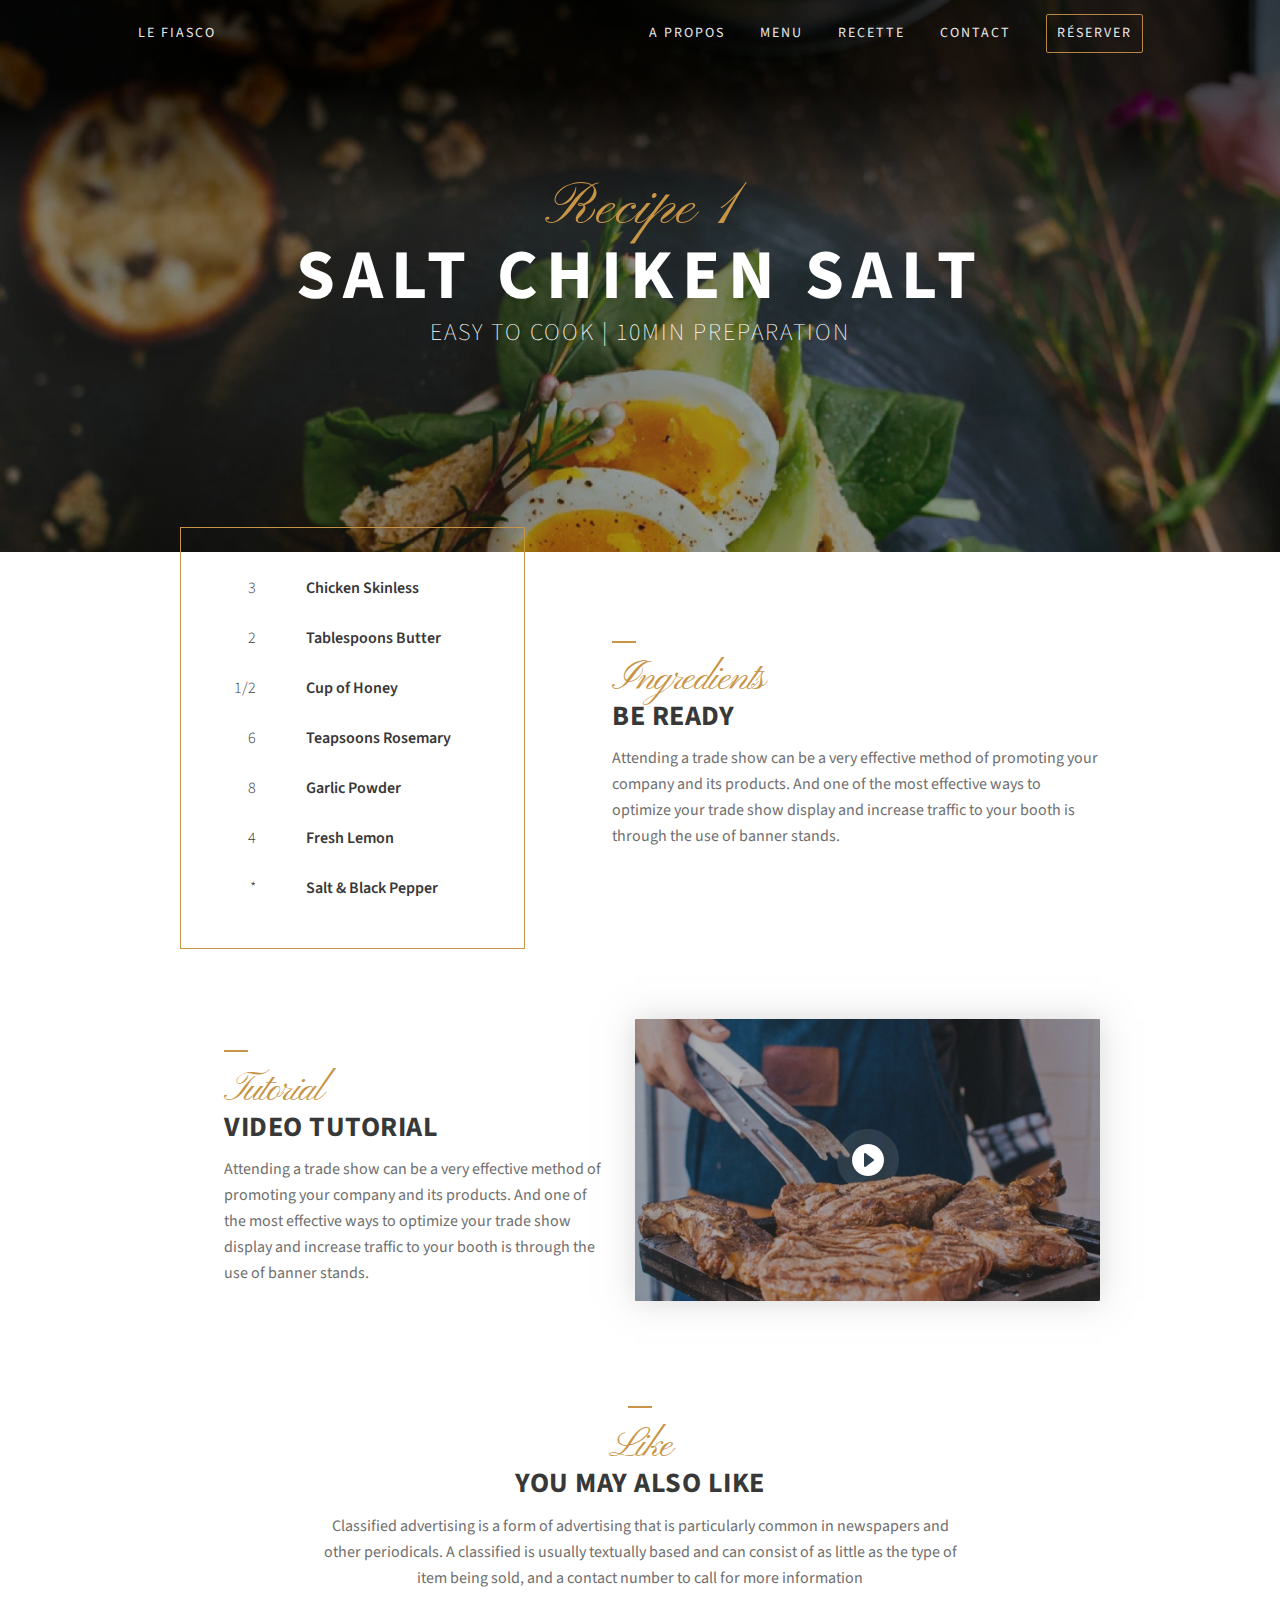
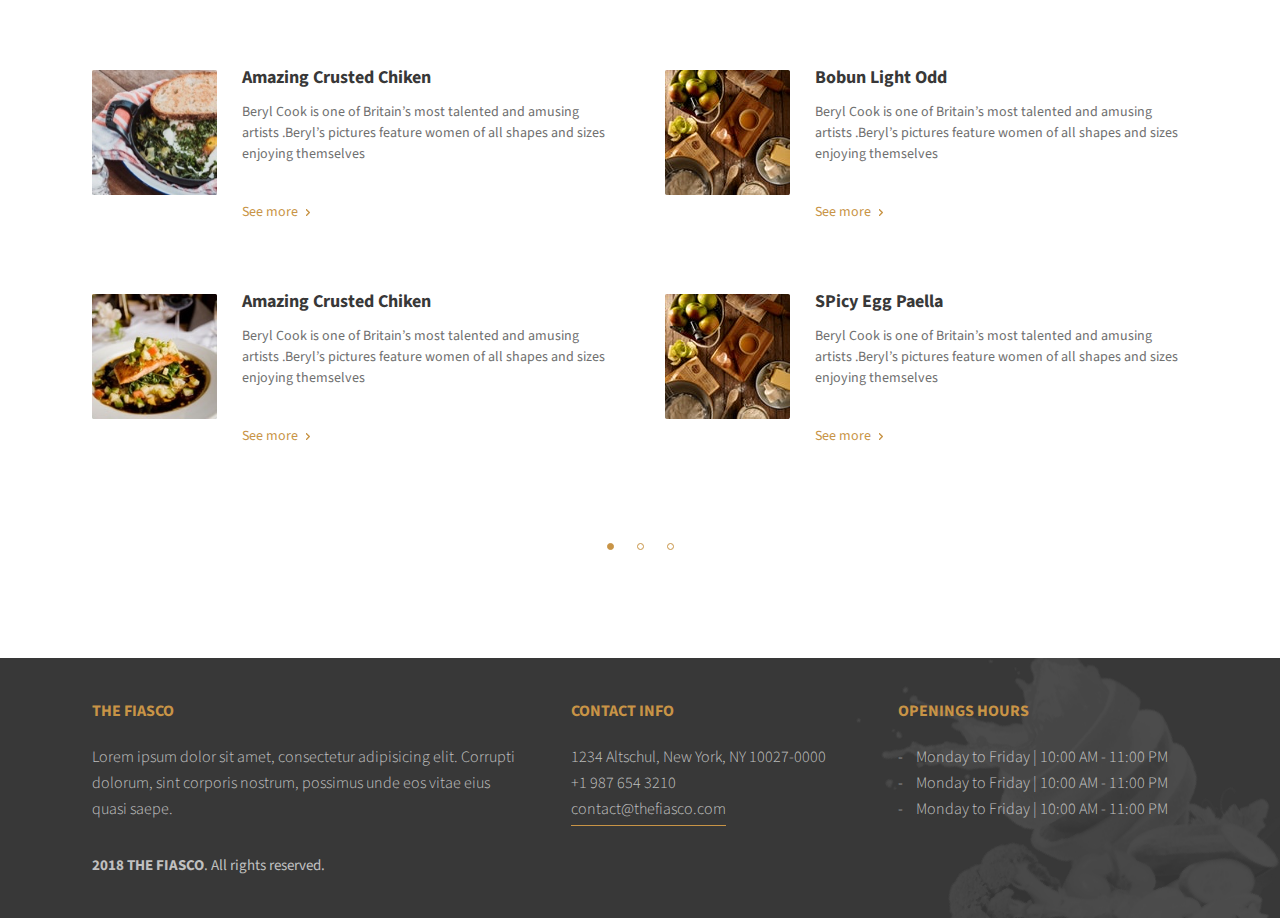
<file: RESTAURENT-Fiasco/recipe1.html>
<!DOCTYPE html>
<html lang="en">
    <head>
        <meta charset="UTF-8">
        <meta http-equiv="X-UA-Compatible" content="IE=edge">
        <meta name="viewport" content="width=device-width, initial-scale=1.0">
        <meta
            name="desciption"
            content="Notre restaurent est spécialisé dans les mets africains">

        <!-- google font/ Pinyon Script & Source -->

        <link
            href="https://fonts.googleapis.com/css2?family=Pinyon+Script&family=Source+Sans+Pro:wght@300;400;600;700;900&display=swap"
            rel="stylesheet">

        <!-- google font -->

        <!-- style -->
        <link rel="stylesheet" href="asset/style/style.css">
        <title>Recette 1</title>
    </head>
    <body>

        <header class="header">

            <div class="topbar container">

                <div class="logo">
                    <a href="/index.html">Le fiasco</a>
                </div>

                <nav class="menu">
                    <a href="/about.html" class="menu_item">A propos</a>
                    <a href="/menu.html" class="menu_item">Menu</a>
                    <a href="/recipes.html" class="menu_item">Recette</a>
                    <a href="/contact.html" class="menu_item">Contact</a>
                    <a href="/reserver.html" class="menu_item menu_button">Réserver</a>
                </nav>
            </div>

            <div class="baseline">
                <span class="baseline_welcome">Recipe 1</span>
                <strong class="baseline_name">Salt chiken salt</strong>
                <span class="baseline_slogan">Easy to cook | 10min preparation
                </span>
            </div>
        </header>

        <section class="section_overflow" id="section_home">
            <div class="conatiner_small">

                <div class="block block_left">

                    <div class="block_ingredients">
                        <ul>
                            <li data-qte="3">Chicken Skinless</li>
                            <li data-qte="2">Tablespoons Butter</li>
                            <li data-qte="1/2">Cup of Honey</li>
                            <li data-qte="6">Teapsoons Rosemary</li>
                            <li data-qte="8">Garlic Powder</li>
                            <li data-qte="4">Fresh Lemon</li>
                            <li data-qte="*">Salt & Black Pepper</li>
                        </ul>
                    </div>

                    <div class="block_body">

                        <h2 class="title">
                            <span>Ingredients</span>
                            be ready</h2>
                        <p>
                            Attending a trade show can be a very effective method of promoting your company
                            and its products. And one of the most effective ways to optimize your trade show
                            display and increase traffic to your booth is through the use of banner stands.
                        </p>

                    </div>
                </div>

                <div class="block block_right">

                    <a class="block_video" href="#">
                        <img src="asset/images/tutorial.jpg" alt="crusted chicken">
                    </a>

                    <div class="block_body">

                        <h2 class="title">
                            <span>Tutorial</span>
                            video tutorial</h2>
                        <p>
                            Attending a trade show can be a very effective method of promoting your company
                            and its products. And one of the most effective ways to optimize your trade show
                            display and increase traffic to your booth is through the use of banner stands.
                        </p>

                    </div>
                </div>

                <div class="block block_centered block_last">

                    <div class="block_body">

                        <h2 class="title">
                            <span>Like</span>
                            You may also like
                        </h2>
                        <p>
                            Classified advertising is a form of advertising that is particularly common in
                            newspapers and other periodicals. A classified is usually textually based and
                            can consist of as little as the type of item being sold, and a contact number to
                            call for more information
                        </p>

                    </div>
                </div>

            </div>

            <div class="container">

                <div class="menu_mosaic" id="menu">

                    <div class="menu_summary_item">
                        <img
                            src="asset/images/crusted-chicken-square.jpg"
                            alt="crusted chickens"
                            class="menu_summary_img">

                        <h3 class="menu_summary_title">Amazing Crusted chiken</h3>

                        <p>
                            Beryl Cook is one of Britain’s most talented and amusing artists .Beryl’s
                            pictures feature women of all shapes and sizes enjoying themselves
                        </p>
                        <div class="more">
                            <a href="#">See more</a>
                        </div>

                    </div>

                    <div class="menu_summary_item">
                        <img src="asset/images/fruit.png" alt="bobun" class="menu_summary_img">

                        <h3 class="menu_summary_title">Bobun light odd</h3>

                        <p>
                            Beryl Cook is one of Britain’s most talented and amusing artists .Beryl’s
                            pictures feature women of all shapes and sizes enjoying themselves
                        </p>
                        <div class="more">
                            <a href="#">See more</a>
                        </div>
                    </div>

                    <div class="menu_summary_item">
                        <img
                            src="asset/images/poisson-square.jpg"
                            alt="poisson"
                            class="menu_summary_img">

                        <h3 class="menu_summary_title">Amazing Crusted chiken</h3>

                        <p>
                            Beryl Cook is one of Britain’s most talented and amusing artists .Beryl’s
                            pictures feature women of all shapes and sizes enjoying themselves
                        </p>
                        <div class="more">
                            <a href="#">See more</a>
                        </div>
                    </div>

                    <div class="menu_summary_item">
                        <img src="asset/images/fruit.png" alt="paella" class="menu_summary_img">

                        <h3 class="menu_summary_title">SPicy egg paella</h3>

                        <p>
                            Beryl Cook is one of Britain’s most talented and amusing artists .Beryl’s
                            pictures feature women of all shapes and sizes enjoying themselves
                        </p>
                        <div class="more">
                            <a href="#">See more</a>
                        </div>
                    </div>

                </div>

                <ul class="pagination">
                    <li>
                        <a href="#1" class="active">1</a>
                    </li>
                    <li>
                        <a href="#2">2</a>
                    </li>
                    <li>
                        <a href="#3">3</a>
                    </li>
                </ul>

            </div>

        </section>

        <footer class="footer" id="footer">
            <div class="container">
                <div class="footer_columns">

                    <div class="footer_column">
                        <div class="footer_title">The fiasco</div>
                        <p>
                            Lorem ipsum dolor sit amet, consectetur adipisicing elit. Corrupti dolorum, sint
                            corporis nostrum, possimus unde eos vitae eius quasi saepe.
                        </p>
                    </div>

                    <div class="footer_column">
                        <div class="footer_title">Contact info</div>
                        <p>
                            1234 Altschul, New York, NY 10027-0000
                            <br>
                            +1 987 654 3210
                            <br>
                            <a href="mailto:contact@thefiasco.com">contact@thefiasco.com</a>
                        </p>
                    </div>

                    <div class="footer_column">
                        <div class="footer_title">Openings hours</div>
                        <ul>
                            <li>
                                Monday to Friday | 10:00 AM - 11:00 PM
                            </li>
                            <li>
                                Monday to Friday | 10:00 AM - 11:00 PM
                            </li>
                            <li>
                                Monday to Friday | 10:00 AM - 11:00 PM
                            </li>
                        </ul>
                    </div>

                </div>

                <div class="footer_credits">
                    <span>2018 the fiasco</span>. All rights reserved.
                </div>

            </div>
        </footer>
    </body>
</html>
</file>
<file: RESTAURENT-Fiasco/asset/style/style.css>
*,
*::after,
*::before {
    box-sizing: border-box;
    margin: 0;
    padding: 0;
    list-style: none;
    text-decoration: none;
    outline: none;
    border: none;
}

html {
    font-size: 14px;
}

body {
    position: relative;
    font-family: 'Source Sans Pro', "Poppins", sans-serif;
    background-color: #fff;
    line-height: 1.625;
    font-weight: 400;
    letter-spacing: 0;
    color: var(--body-color);

    height: 100vh;
    display: flex;
    flex-direction: column;
    scroll-behavior: smooth;
}

a {
    color: inherit;
    transition: 0.3s ease;
}

:root {
    --orange-dore: #c89446;
    --h2-color-dark: #383838;
    --h3-color-dark: #1D1D1D;
    --body-color: #6F6F6F;
    --font-Pinyon: 'Pinyon Script', serif;
}

img {
    max-width: 100%;
    height: auto;
}

/* =========================================== begin ========================================  */

.header {
    background: linear-gradient(180deg, rgba(0, 0, 0, .7) 15.5%, rgba(54, 54, 54, .5) 39.24%, rgba(28, 28, 28, .4)), url("../images/eggs.jpg") center center / cover no-repeat;
    color: #fff;
}

.topbar {
    text-align: center;
    text-transform: uppercase;
    font-size: 0.875rem;
    opacity: 0.9;
    letter-spacing: 2px;
    padding: 18px 0;
}

.logo {
    margin-bottom: 15px;
}

.menu_item {
    display: inline-block;
    margin: 0 15px;
}

.menu_item:hover {
    color: var(--orange-dore);
}

.menu_button {
    padding: 7px 10px;
    border-radius: 2px;
    border: 1px solid var(--orange-dore);
    transition: 0.3s ease;
    margin-top: 10px;
}

.menu_button:hover {
    background: var(--orange-dore);
    color: #fff;
}

.baseline {
    line-height: 1;
    display: flex;
    text-align: center;
    padding: 50px 0 70px;
    flex-direction: column;
    align-items: center;
    justify-content: center;
}

.baseline_welcome {
    font-family: "Pinyon Script", sans-serif;
    font-size: 2rem;
    color: var(--orange-dore);
    letter-spacing: 0.9px;
}

.baseline_name {
    font-size: 2.5rem;
    font-weight: bold;
    letter-spacing: 5px;
    padding: 5px 0 10px;
    text-transform: uppercase;
}

.baseline_slogan {
    font-size: 1rem;
    font-weight: lighter;
    letter-spacing: 2px;
    text-transform: uppercase;
}

.conatiner_small {
    max-width: 960px;
    width: 100%;
    margin: 0 auto;
    padding: 20px;
    margin-bottom: 17px;
}

.container {
    max-width: 1294px;
    width: 100%;
    margin: 0 auto;
    padding: 0 92px;
    margin-bottom: 0;
}

.block {
    text-align: center;
    margin-bottom: 50px;
}

.block_img {
    max-width: 315px;
    margin: 0 auto;
    border: 1px solid var(--orange-dore);
}

.block img {
    display: block;
}

/*.block_body {
    text-align: center;
}*/

.title {
    font-size: 1.75rem;
    font-weight: bold;
    line-height: 1.1;
    letter-spacing: 2px;
    color: var(--h2-color-dark);
    text-transform: uppercase;
    padding: 10px 0;
    letter-spacing: 0.5px;
}

.title::before {
    display: inline-block;
    content: '';
    width: 24px;
    height: 2px;
    background: var(--orange-dore);
    margin-bottom: 0.6rem;
}

.title span {
    display: block;
    font-family: var(--font-Pinyon);
    font-weight: lighter;
    font-size: 2.5rem;
    color: var(--orange-dore);
    text-transform: none;
    letter-spacing: -1.5px;
}

.block_body p {
    /*text-align: justify;
    text-align-last:center;*/
    padding-bottom: 5px;
}

.more {
    display: inline-block;
    color: var(--orange-dore);
    transition: 0.3s ease;
}

.more::after {
    display: inline-block;
    content: '';
    width: 7px;
    height: 7px;
    background: url("../images/arrow-right.svg") right 3px center / cover no-repeat;
    margin-left: 5px;
    transition: transform 0.3s;
}

.more:hover::after {
    transform: translateX(5px);
}

.more:hover {
    text-decoration: underline;
}

.block_centered .block_body {
    max-width: 640px;
    margin-left: auto;
    margin-right: auto;
}

.navigation_menu {
    display: flex;
    flex-wrap: wrap;
    justify-content: space-between;
    align-items: center;
    margin-bottom: 20px;
    font-weight: bold;
    text-transform: uppercase;
}

.navigation_menu a {
    margin: 0 0 0 5px;
    border-bottom: 2px solid transparent;
    transition: 0.3s ease;
}

.navigation_menu a:hover {
    border-bottom: 2px solid var(--orange-dore);
}

.menu_left,
.menu_right {
    margin: 0 0 40px;
}

.menu_img {
    max-width: 160px;
    margin: 0 auto 10px;
}

h3.menu_title {
    color: var(--h3-color-dark);
}

.ingredients_menu {
    margin: 0;
    font-weight: 600;
    color: var(--h2-color-dark);
    text-transform: uppercase;
    text-align: center;
}

.ingredients_menu a {
    position: relative;
    display: inline-block;
    margin: 0 6px;
}

.ingredients_menu a::after {
    position: absolute;
    content: '';
    display: block;
    width: 100%;
    height: 2px;
    bottom: 5px;
    left: 0;
    background: transparent;
    transition: 0.3s ease;
}

.ingredients_menu .active::after,
.ingredients_menu a:hover::after {
    background: var(--orange-dore);
    bottom: 0;
}

.menu_summary {
    letter-spacing: 0.5px;
    position: relative;
    margin-bottom: 103px;
    z-index: 3;
}

.menu_summary_item {
    position: relative;
    padding-left: 120px;
    margin-bottom: 30px;
    z-index: 2;
}

.menu_summary_img {
    position: absolute;
    width: 100px;
    left: 0;
    top: 7px;
}

.menu_summary_title {
    font-size: 1.125rem;
    font-weight: bold;
    color: var(--h2-color-dark);
    padding-bottom: 0.6rem;
    text-transform: capitalize;
    background: #fff;
}

.menu_summary_item p {
    line-height: 1.5;
    font-size: 0.875rem;
    background: #fff;
}

.menu_summary_price {
    font-family: var(--font-Pinyon);
    font-size: 1.875rem;
    line-height: 1.5;
    color: var(--orange-dore);
}

/* -------------------- start chef cuisine -------------------  */

.reservation {
    background: linear-gradient(180deg, rgba(0, 0, 0, .7) 15.5%, rgba(54, 54, 54, .5) 39.24%, rgba(28, 28, 28, .4)), url("../images/reservation.jpg") center center / cover no-repeat;
    color: rgba(255, 255, 255, 0.7);
    padding: 50px 0;
}

.reservation p {
    max-width: 625px;
    margin: 0 auto;
}

.reservation .block_centered .block_body {
    max-width: 825px;
}

.reservation .title {
    color: #fff;
}

.reservation input,
.reservation select {
    width: 100%;
    margin-bottom: 15px;
    border: 1px solid #6F6F6F;
    border-radius: 2px;
    background: transparent;
    text-transform: uppercase;
    padding: 0 0.5rem;
    height: 2.5rem;
    font-size: 0.875rem;
    color: #fff;
    font-family: 'Source Sans Pro', sans-serif;
    transition: 0.3s ease;
    appearance: none;
}

.reservation select {
    background: no-repeat right 0.5rem center url("../images/select.svg");
}

select option {
    color: #000000;
}

.reservation input:focus,
.reservation select:focus {
    background-color: rgba(255, 255, 255, 0.1);
    border-color: var(--orange-dore);
}

.reservation .button {
    width: 100%;
}

.button {
    font-size: 0.875rem;
    background: var(--orange-dore);
    font-weight: 600;
    color: #fff;
    padding: 0.625rem 1.25rem;
    transition: 0.3s ease;
    border: 1px solid transparent;
    text-transform: uppercase;
    cursor: pointer;
}

.button:hover {
    background: transparent;
    border-color: var(--orange-dore);
}

.recipes {
    padding: 50px 0;
    background: no-repeat top left /100vw url("../images/news-bg.jpg");
}

.recipes_liste {
    font-weight: 300;
    font-size: 1.125rem;
    max-width: 888px;
    margin-left: auto;
}

.recipes_date strong {
    color: #383838;
    font-weight: 700;
    font-size: 1.75rem;
    display: block;
    line-height: 1.2;
}

.recipes_list_item {
    border-bottom: 1px solid rgb(242, 242, 242);
    padding: 1em 0;
    display: flex;
    align-items: center;
}

.recipes_liste .recipes_list_item:last-child {
    border-bottom: none;
}

.recipes_liste .more {
    display: block;
    margin-top: 60px;
    text-align: right;
    float: right;
}

.recipes_date {
    width: 60px;
    flex: none;
    line-height: 1;
    text-align: center;
}

.recipes a:hover {
    text-decoration: underline;
}

/* -------------------- end chef cuisine -------------------  */

/* -------------------- start google map -------------------  */
.map {
    flex: none;
    width: 100%;
    height: 200px;
}
/* -------------------- end google map -------------------  */

/* -------------------- start footer -------------------  */
.footer {
    background: var(--h2-color-dark) no-repeat bottom right;
    font-weight: 300;
    font-size: 1em;
    color: rgba(255, 255, 255, 0.7);
    padding: 40px 0;
}

.footer_column {
    margin-bottom: 2rem;
}

.footer_title {
    color: var(--orange-dore);
    font-weight: 700;
    font-size: 1em;
    text-transform: uppercase;
    margin-bottom: 1.25em;
}

.footer a {
    padding-bottom: 5px;
    border-bottom: 1px solid var(--orange-dore);
}

.footer a:hover {
    color: var(--orange-dore);
}

.footer_column li::before {
    content: '- ';
    margin-right: 10px;
}

.footer_credits {
    font-weight: 400;
    font-size: 0.9375em;
}

.footer_credits span {
    text-transform: uppercase;
    font-weight: bold;
}

/* -------------------- end footer -------------------  */

/* -------------------- start Recipe 1 -------------------  */
.section_overflow {
    padding: 20px 0;
}

.block_ingredients {
    border: 1px solid var(--orange-dore);
    padding: 35px 20px;
    text-align: left;
    font-weight: 600;
    color: var(--h2-color-dark);
}

.block_ingredients li::before {
    display: inline-block;
    content: attr(data-qte);
    width: 35px;
    margin-right: 20px;
    float: left;
    text-align: right;
    font-weight: 300;
}

.block_ingredients li {
    padding: 5px 0;
}

.block_video {
    display: inline-block;
    position: relative;
    text-align: center;
    background: #383838;
}

.block_video img {
    box-shadow: 0 0 30px rgba(127, 127, 127, 0.5);
    opacity: 0.6;
    transition: opacity 0.3s;
}

.block_video:hover img {
    opacity: 0.8;
}

.block_video::after {
    display: inline-block;
    position: absolute;
    content: '';
    width: 62px;
    height: 62px;
    top: calc(50% - 31px);
    left: calc(50% - 31px);
    background: url("../images/play.png") center center no-repeat;
    transition: transform 0.3s ease;
}

.block_video:hover::after {
    transform: scale(.9);
}

.pagination {
    margin: 30px 0;
    text-align: center;
}

.pagination li {
    display: inline-block;
}

.pagination a {
    display: inline-block;
    width: 7px;
    height: 7px;
    border: 1px solid var(--orange-dore);
    border-radius: 50%;
    text-indent: -400px;
    overflow: hidden;
    margin: 0 10px;
}

.pagination a.active,
.pagination a:hover {
    background: #c89446;
}
/* -------------------- end Recipe 1 -------------------  */

/* ======================== media query =====================  */
@media screen and (max-width: 483px) {
    .container {
        padding: 0 10px;
    }
}

@media screen and (min-width:630px) {

    .conatiner_small {
        padding: 10px 20px;
    }

    .block {
        text-align: initial;
        margin-bottom: 100px;
    }

    .block.block_last {
        margin-bottom: 40px;
    }
    /* ======================= Universel =================  */
    .block_img {

        position: relative;
        width: 38%;
        margin: auto;
        /*flex: none;*/
        border: none;
    }

    .block_img img {
        position: relative;
        z-index: 1;
        border: none;
    }

    /*.block_left .block_body, .block_right .block_body {
        text-align: initial;
    }*/

    .block_left .block_body,
    .block_right .block_body {
        width: 54%;
    }
    /* ====================================================  */

    .block_left,
    .block_right {
        display: flex;
        justify-content: space-between;
        align-items: center;
    }

    .block_right {
        flex-direction: row-reverse;
    }

    .block_centered {
        text-align: center;
    }

    /* ---------------- start .ingredients_menu ------------  */
    .ingredients_menu a {
        margin: 0 25px;
    }
    /* ---------------- end .ingredients_menu ------------  */

    /* ---------------- start menu summary ------------  */

    .menu_summary {
        padding-top: 85px;
    }

    .menu_summary .menu_summary_item {
        padding-left: 227px;
        margin-bottom: 92px;
        line-height: 1;
    }

    .menu_summary .menu_summary_img {
        width: 144px;
        top: 0;
        left: 53px;
    }

    .menu_summary_price {
        font-size: 2.5rem;
        line-height: 1;
        letter-spacing: -3px;
    }
    /* ---------------- end menu summary ------------  */

}

@media screen and (min-width:650px) {
    html {
        font-size: 16px;
    }

    .logo {
        margin: 0;
    }

    .topbar {
        max-width: 1045px;
        width: 100%;
        display: flex;
        align-items: center;
        margin: 0 auto;
        justify-content: space-between;
        padding: 14px 20px;
    }

    .menu_item:first-child {
        margin-left: 0;
    }

    .menu_button {
        margin-top: 0;
        margin-right: 0;
    }

    .baseline {
        padding: 112px 0 207px;
    }

    .baseline_welcome {
        font-size: 3.75rem;
    }

    .baseline_name {
        font-size: 4.375rem;
        letter-spacing: 8.2px;
        padding: 2px 0 10px;
    }

    .baseline_slogan {
        font-size: 1.5rem;
    }

    .block_img::before {
        position: absolute;
        display: inline-block;
        content: '';
        width: 100%;
        height: 100%;
        top: -29px;
        left: -26px;
        border: 1px solid var(--orange-dore);
        z-index: 0;
    }

    .block_right .block_img::before {
        left: 26px;

    }

    /* ------------------ start recipe ---------  */
    .block_right .block_video {
        margin-left: 28px;
    }
    /* ------------------ end recipe ---------  */
}

@media screen and (min-width:960px) {

    /* =============== start proprités communes =============  */

    .block_img {
        width: 314px;
        height: 381px;
    }

    .block_left .title {
        padding: 13px 0 0;
    }

    .block_left p,
    .block_right p {
        /*text-align-last: initial;*/
        padding: 13px 0;
    }

    /* body {
        background: linear-gradient(to top, rgba(255, 255, 255, .6), rgba(255, 255, 255, .6)), url("../../screenshot.png") top center / cover no-repeat;
    }

    .header {
        background: none;
        border-bottom: 1px solid red;
    } */

    /* =============== end proprités communes =============  */

    .section_home {
        background: top 95px right 0 url("../images/oranges.jpg") no-repeat, top 640px left 0 url("../images/spices.jpg") no-repeat;
    }

    .block {
        margin-bottom: 70px;
    }

    /* ------------- block-left -------------  */

    .block_left .block_body {
        margin-left: 87px;
    }

    .block_left .more {
        margin: 0;
    }

    .block_left .block_img {
        flex: none;
        margin-left: 71px;
    }

    .block_left .title::before {
        margin-bottom: 0.4375rem;
    }

    /* ------------- block-left -------------  */

    /* ------------- block-right -------------  */

    .block_right .block_img {
        margin: 20px 74px 0 0;
    }

    .block_right .block_body {
        margin: 0 0 0 44px;
        width: 445px;
    }

    .block_right .title {
        padding: 16px 0 0;
    }

    /* ------------- block-right -------------  */

    .block_centered .title {
        padding: 22px 0 14px;
    }

    /* ------------- start Summary -------------  */

    .menu_summary::before {
        position: absolute;
        content: '';
        width: 385px;
        height: 385px;
        border: 2px solid var(--orange-dore);
        top: 50%;
        left: 50%;
        transform: translate(-50%, -50%) rotate(45deg);
        z-index: 0;
    }

    .menu_summary {
        display: flex;
        flex-wrap: wrap;
        justify-content: space-between;
    }

    .menu_summary_item {
        width: calc(50% - 35px);
        margin-bottom: 90px;
    }

    .menu_summary .menu_summary_item:nth-child(even) {
        text-align: right;
        padding: 0 227px 0 0;
    }

    .menu_summary .menu_summary_item:nth-child(even) .menu_summary_img {
        left: auto;
        right: 53px;
    }
    /* ------------- end Summary -------------  */

    /* ------------- start Map -------------  */
    .map {
        height: 460px;
    }
    /* ------------- end Map -------------  */

    /* ------------- start footer -------------  */
    .footer {
        background-image: url("../images/splash.png");
    }

    .footer_columns {
        display: flex;
        justify-content: space-between;
    }

    .footer_column {
        width: 290px;
        margin-right: 50px;
    }

    .footer_column:first-child {
        width: 450px;
    }

    .footer_column:last-child {
        margin-right: 0;
        flex: none;
    }

    /* ------------- end footer -------------  */

    /* ------------- start recipe 1 -------------  */
    .section_overflow {
        margin-top: -55px;
    }

    .block_ingredients {
        width: 350px;
        padding: 35px 40px;
    }

    .block_ingredients li::before {
        margin-right: 50px;
    }

    .block_ingredients li {
        padding: 12px 0;
    }

    .menu_mosaic {
        display: flex;
        flex-wrap: wrap;
        align-items: center;
        justify-content: space-between;
        margin-bottom: -60px;
    }

    .menu_mosaic .menu_summary_item {
        width: calc(50% - 25px);
        margin-bottom: 64px;
        font-size: 0.875rem;
        padding-left: 150px;
    }

    .menu_mosaic .menu_summary_img {
        width: 125px;
    }

    .menu_mosaic .more {
        margin-top: 36px;
    }

    .pagination {
        margin: 80px 0;
    }

    /* ------------- end recipe 1 -------------  */
}

@media screen and (min-width:800px) {

    .blo_chef {
        display: flex;
        flex-direction: row-reverse;
        align-items: center;
        justify-content: space-between;
        padding: 0 50px;
    }

    .blo_chef .block_img::before {
        display: none;
    }

    .blo_chef .block_img {
        flex: none;
        width: 404px;
        overflow: hidden;
    }

    .reservation {
        padding: 100px 0;
    }

    .reservation_form_row {
        margin: 64px 0;
        display: flex;
        justify-content: space-between;
    }

    .reservation_form_row input,
    .reservation_form_row select {
        width: calc(33.33% - 20px);
        margin-bottom: 0;
    }

    .reservation .button {
        width: calc(33.33% - 20px);
    }

    .recipes {
        padding: 20px 0;
        background-size: 589px auto;
    }

    .recipes_list_item {
        padding: 1.25rem 0;
    }

    .recipes .container > p,
    .recipes .title {
        text-align: right;
        margin-right: 50px;
    }

    .recipes_date {
        width: 90px;
        text-align: left;
    }

    .recipes_date strong {
        display: block;
    }

    .recipes .container > p {
        max-width: 716px;
        margin-left: auto;
        margin-bottom: 35px;
    }

    .recipes_liste .more {
        margin-top: 39px;
        margin-right: 50px;
    }

}
</file>
